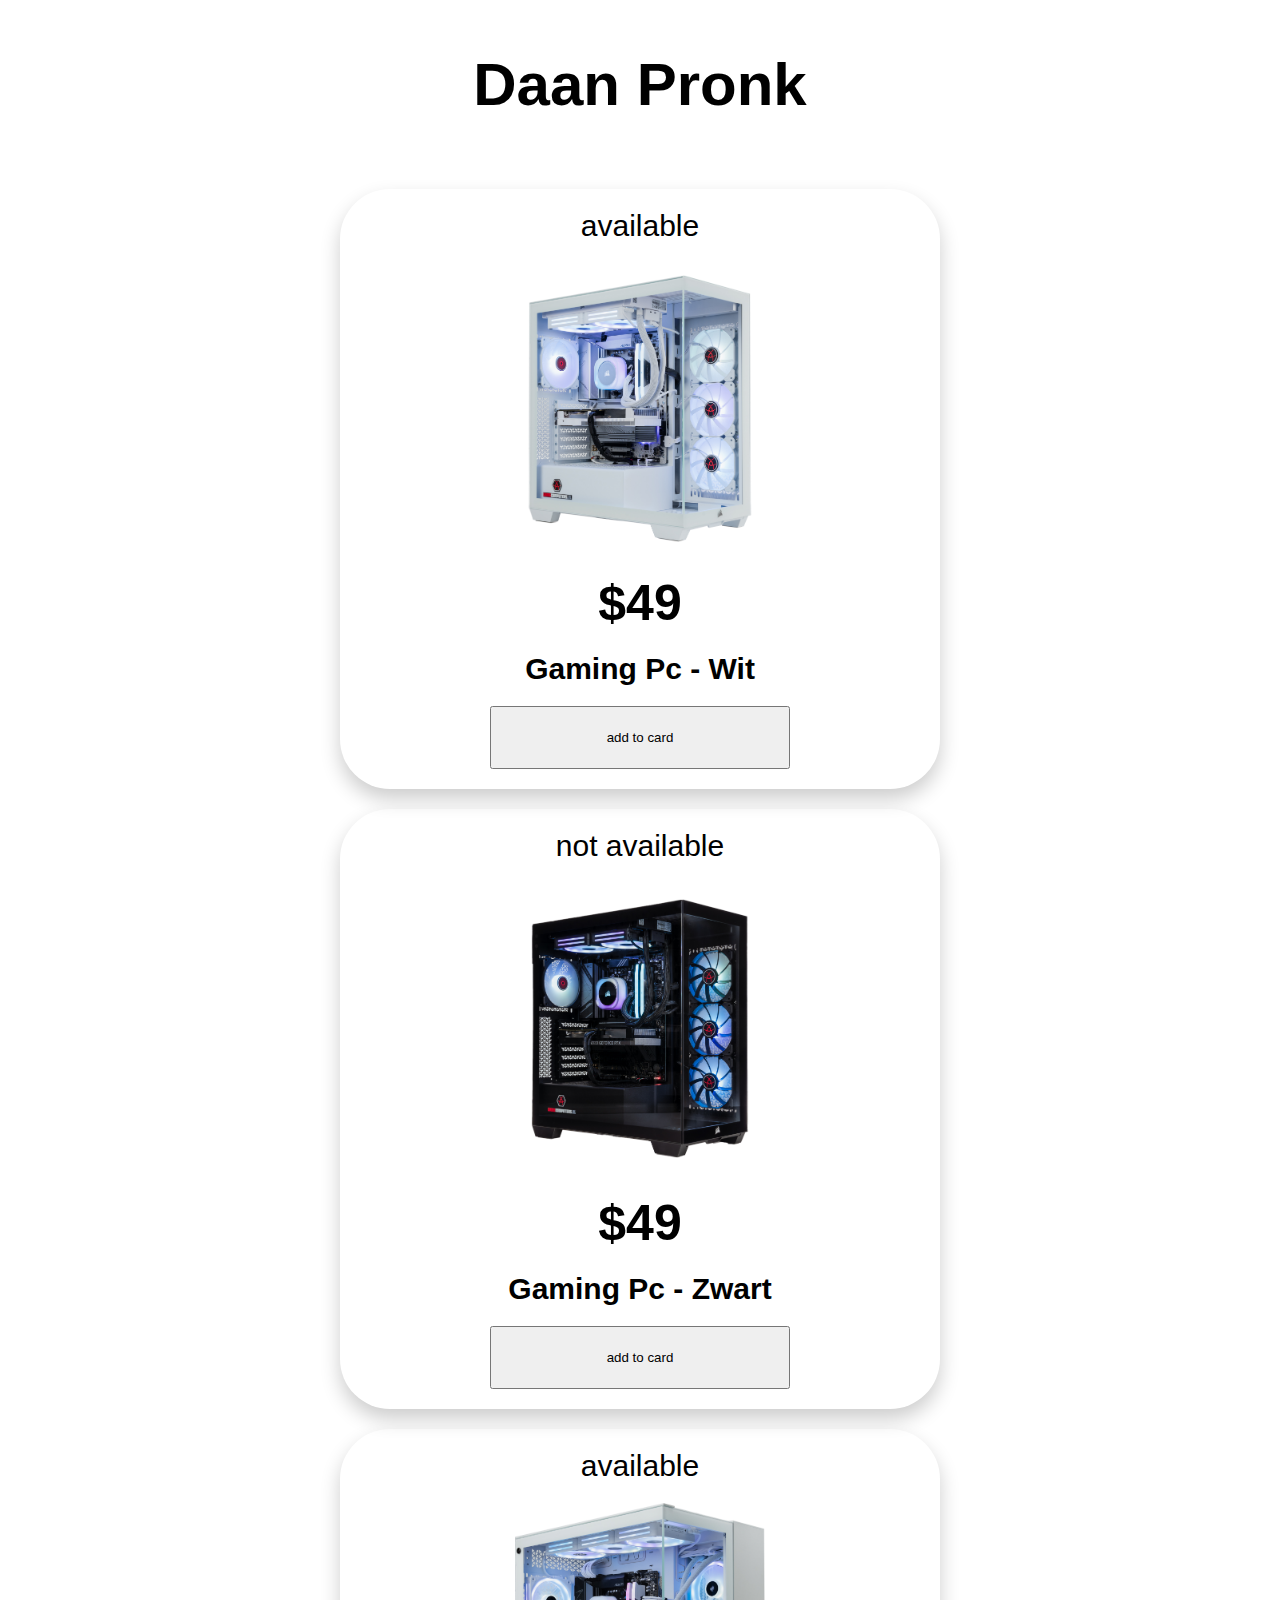
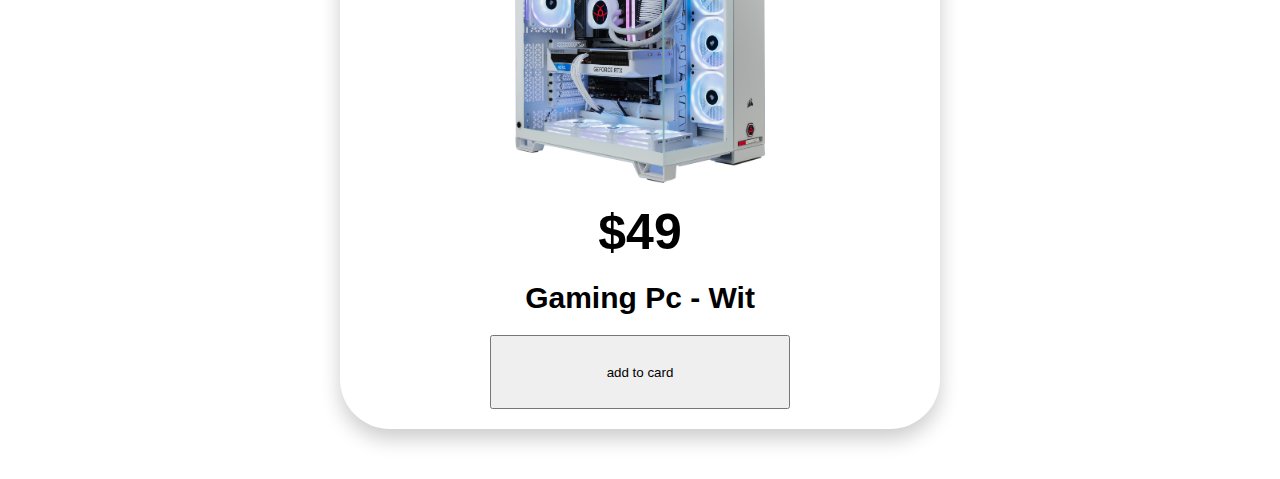
<file: index.html>
<!DOCTYPE html>
<html lang="en">
<head>
    <meta charset="UTF-8">
    <meta name="viewport" content="width=device-width, initial-scale=1.0">
    <title>BEM</title>
    <link rel="stylesheet" href="styles.css">
</head>
<body>
    <header>
        <h1>Daan Pronk</h1>
    </header>
    <div class="product-container">
    <article class="product-container__item item">
        <p class="item__status">available</p>
        <img class="item__img" src="pc1.png" alt="">
        <h2 class="item__price">$49</h2>
        <h2 class="item__name">Gaming Pc - Wit</h2>
        <button class="item__button">add to card</button>
    </article>

    <article class="product-container__item item">
        <p class="item__status">not available</p>
        <img class="item__img" src="pc2.png" alt="">
        <h2 class="item__price">$49</h2>
        <h2 class="item__name">Gaming Pc - Zwart</h2>
        <button class="item__button">add to card</button>
    </article>

    <article class="product-container__item item">
        <p class="item__status">available</p>
        <img class="item__img" src="pc3.png" alt="">
        <h2 class="item__price">$49</h2>
        <h2 class="item__name">Gaming Pc - Wit</h2>
        <button class="item__button">add to card</button>
    </article>
    </div>
</body>
</html>
</file>
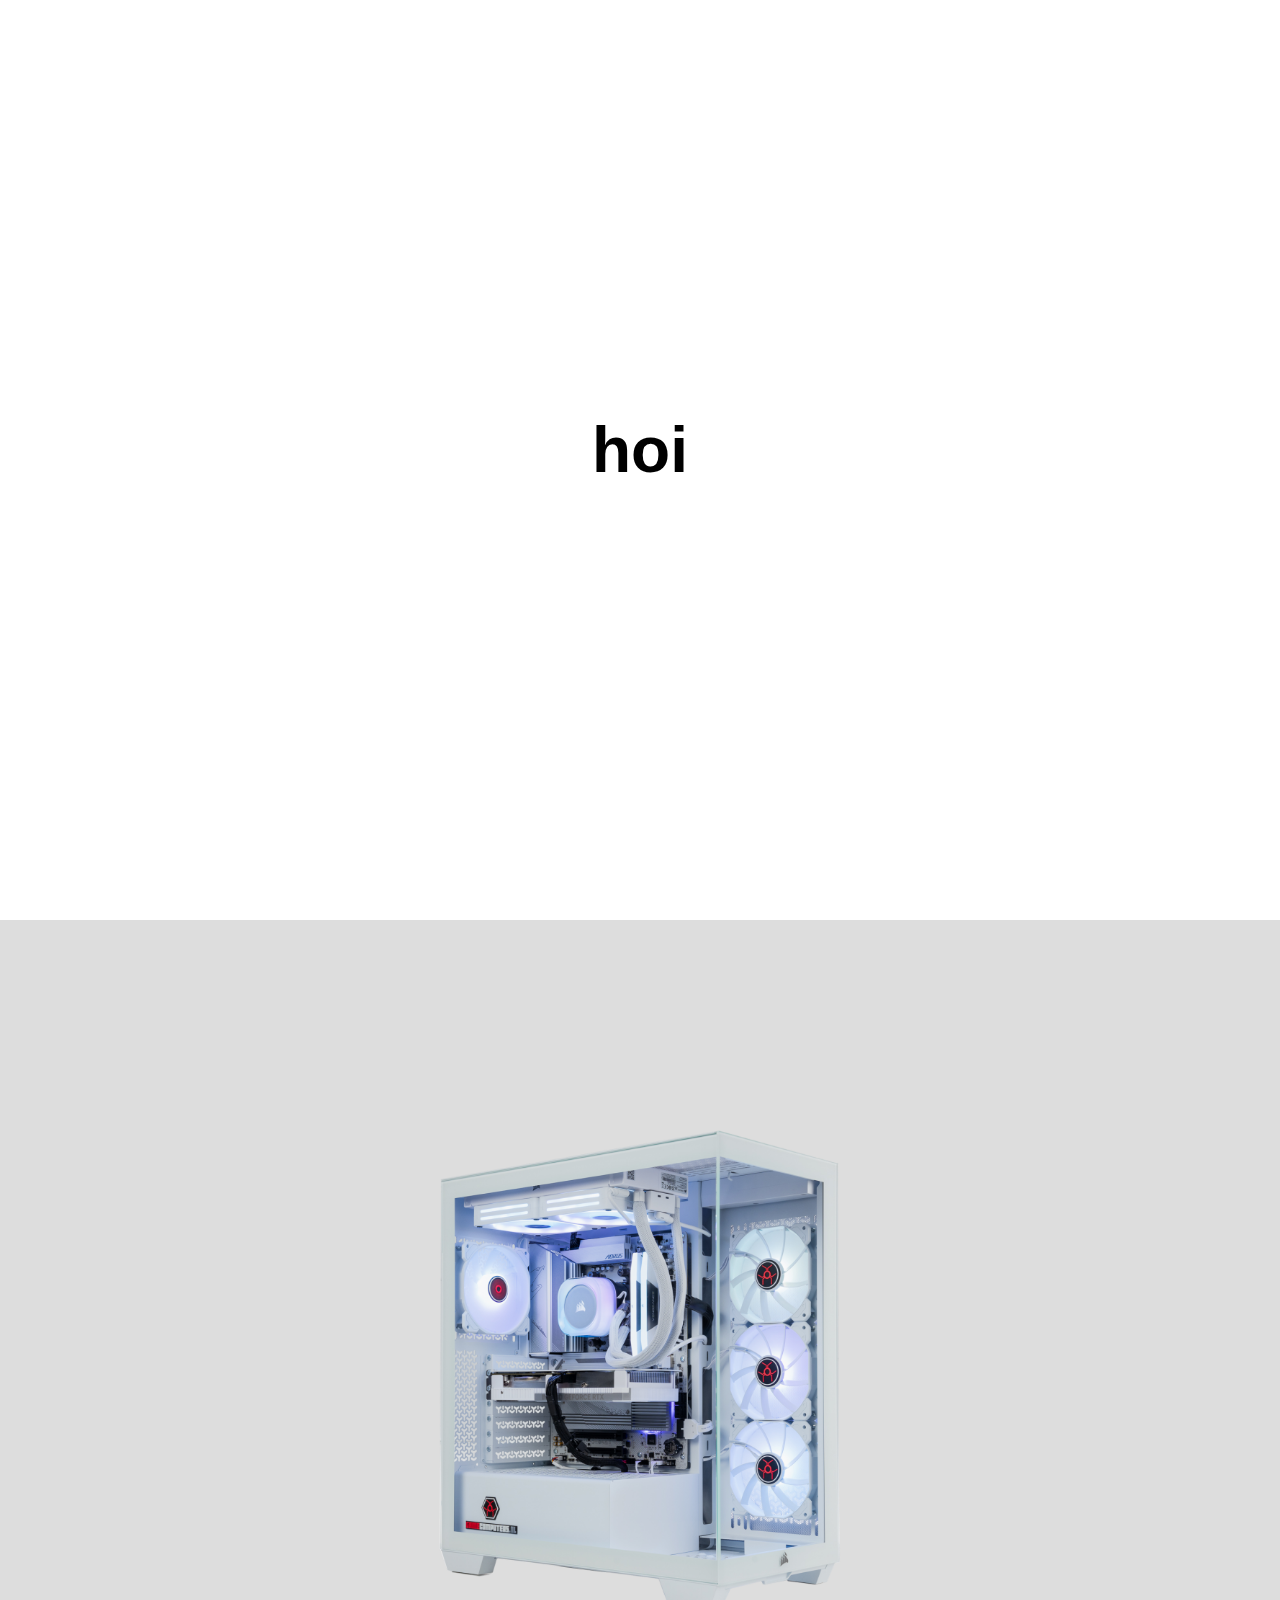
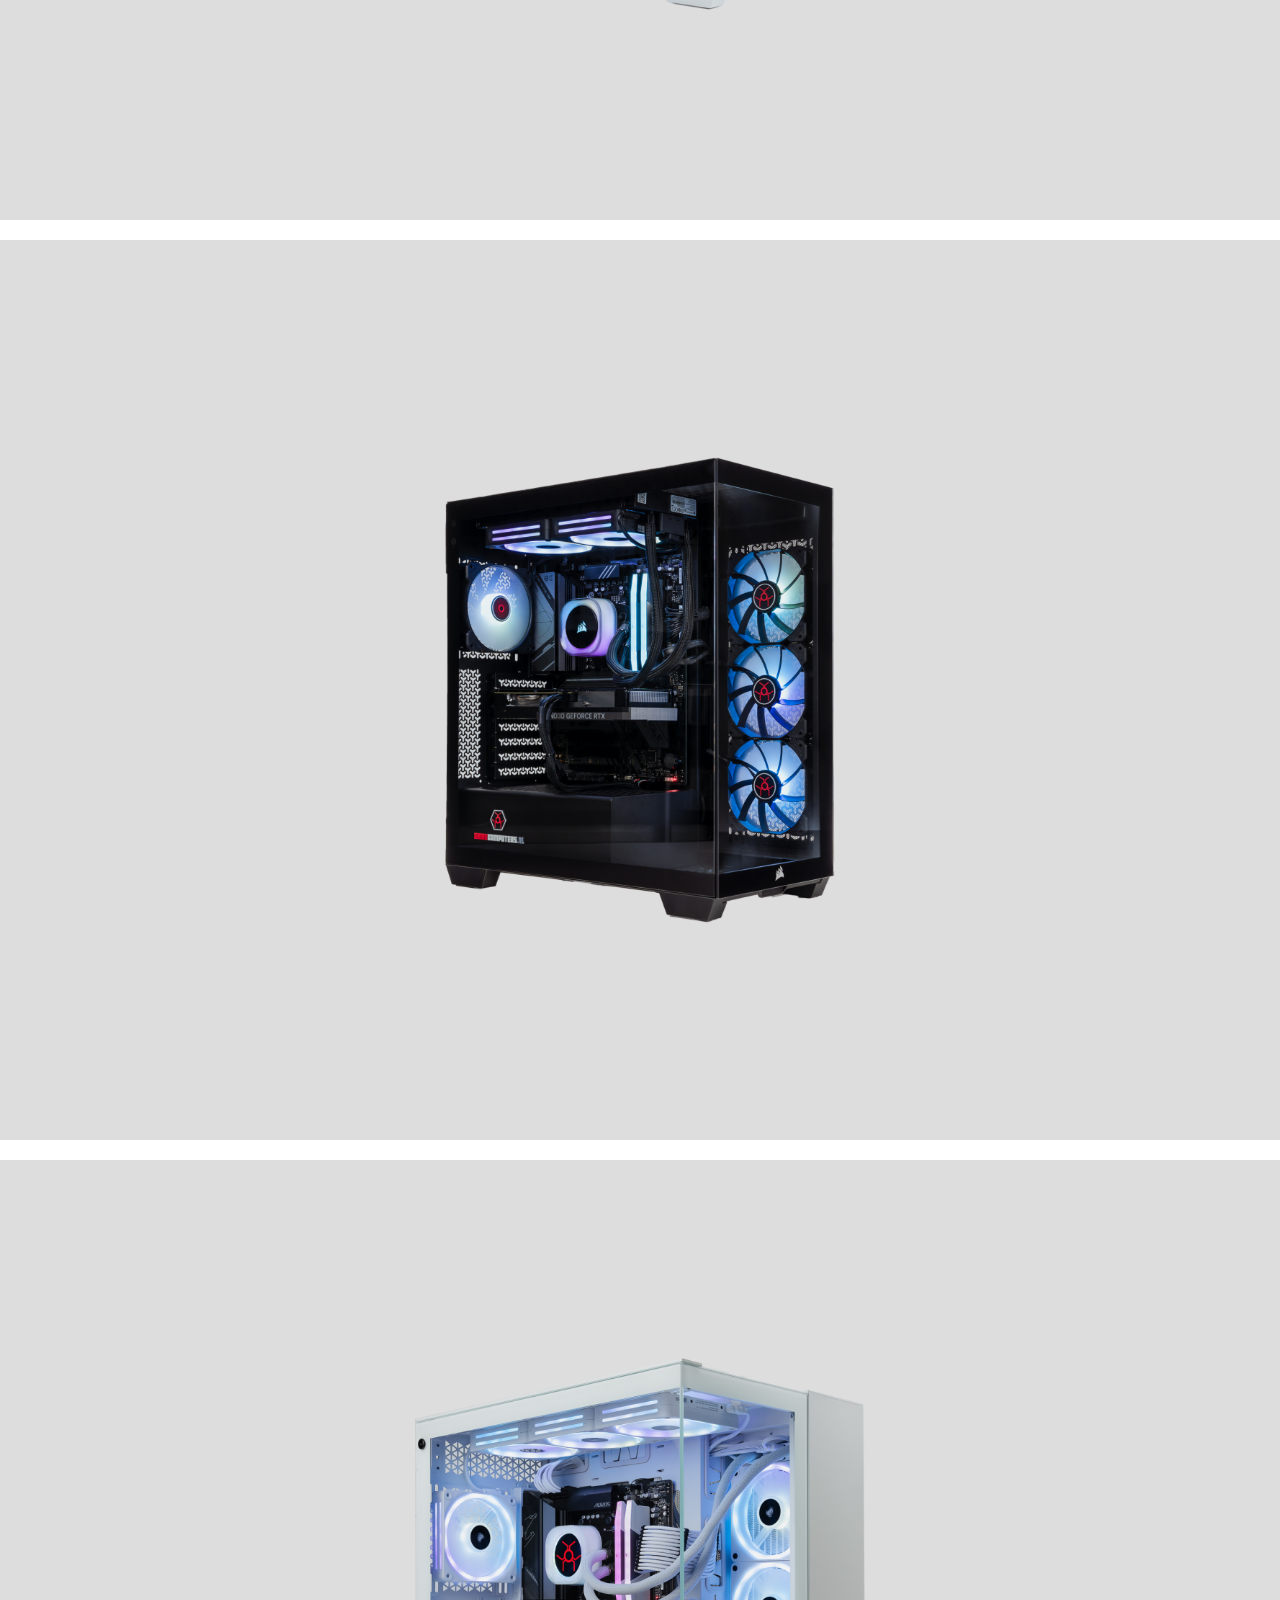
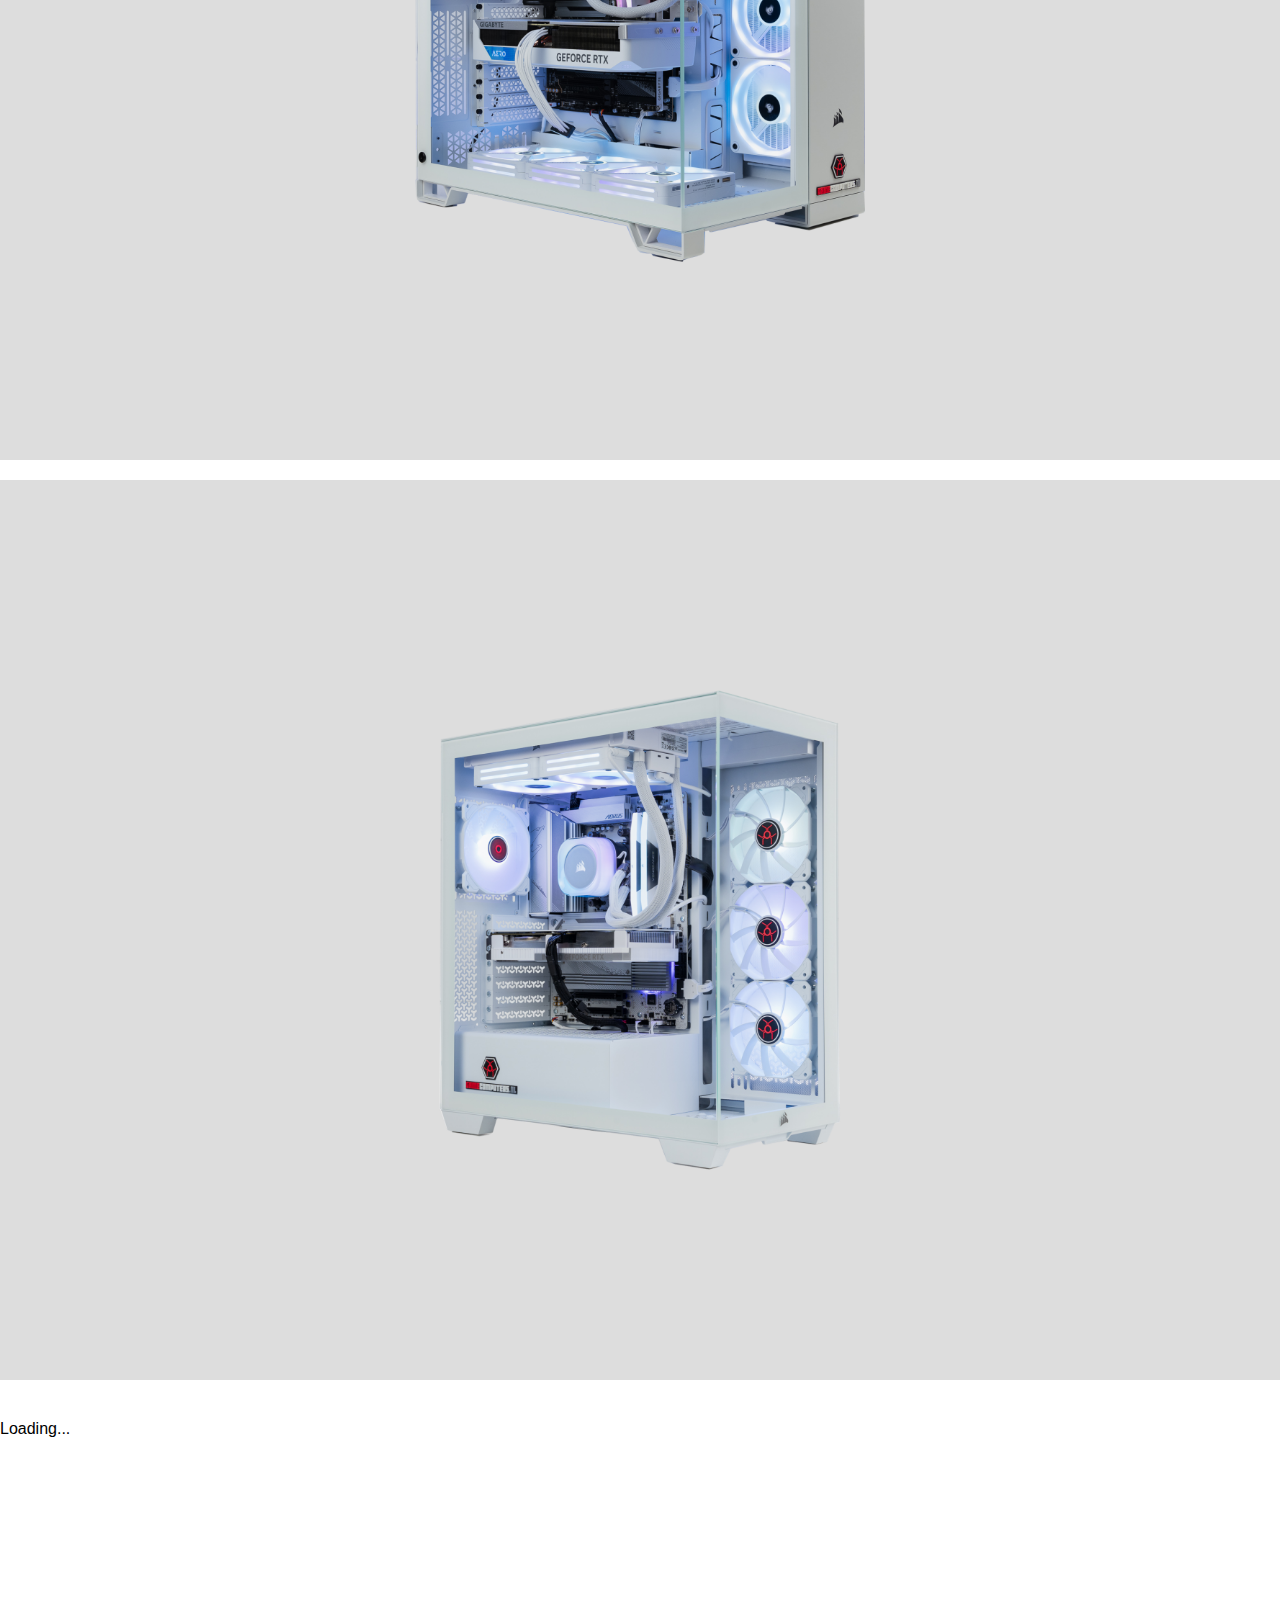
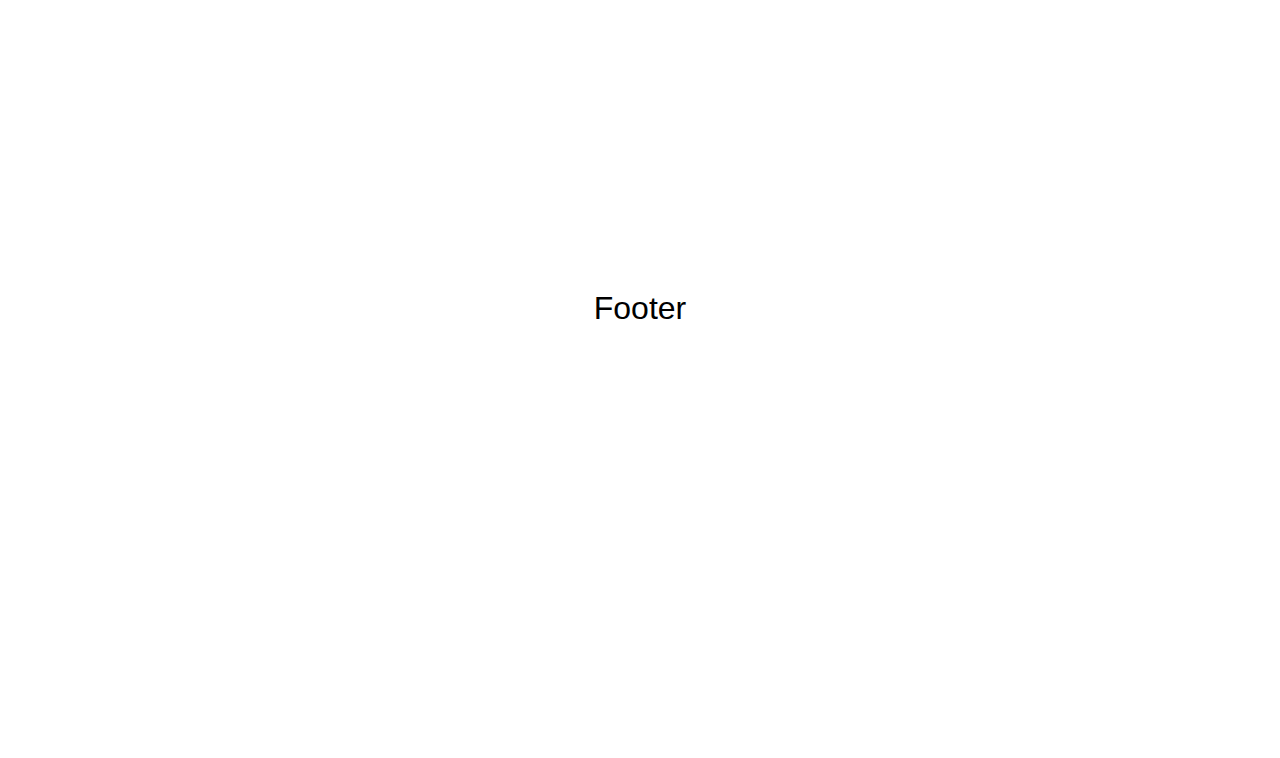
<file: Skill-M4-2/index.html>
<!DOCTYPE html>
<html lang="en">
<head>
  <meta charset="UTF-8" />
  <meta name="viewport" content="width=device-width, initial-scale=1.0"/>
  <title>Lazy Loading + Kleuren</title>
  <link rel="stylesheet" href="styles.css" />
  <script defer src="js/observer.js"></script>
</head>
<body class="no-scroll">

  <header class="section">
    <h1>hoi</h1>
  </header>

<section class="section observe" data-content="Sectie 1 geladen"><img src="images/pc1.png" alt=""></section>
<section class="section observe" data-content="Sectie 2 geladen"><img src="images/pc2.png" alt=""></section>
<section class="section observe" data-content="Sectie 3 geladen"><img src="images/pc3.png" alt=""></section>
<section class="section observe" data-content="Sectie 1 geladen"><img src="images/pc1.png" alt=""></section>
    <div id="root"></div>
    <div id="loading">Loading...</div>
    

  <footer class="section">
    <p>Footer</p>
  </footer>

</body>
</html>
</file>
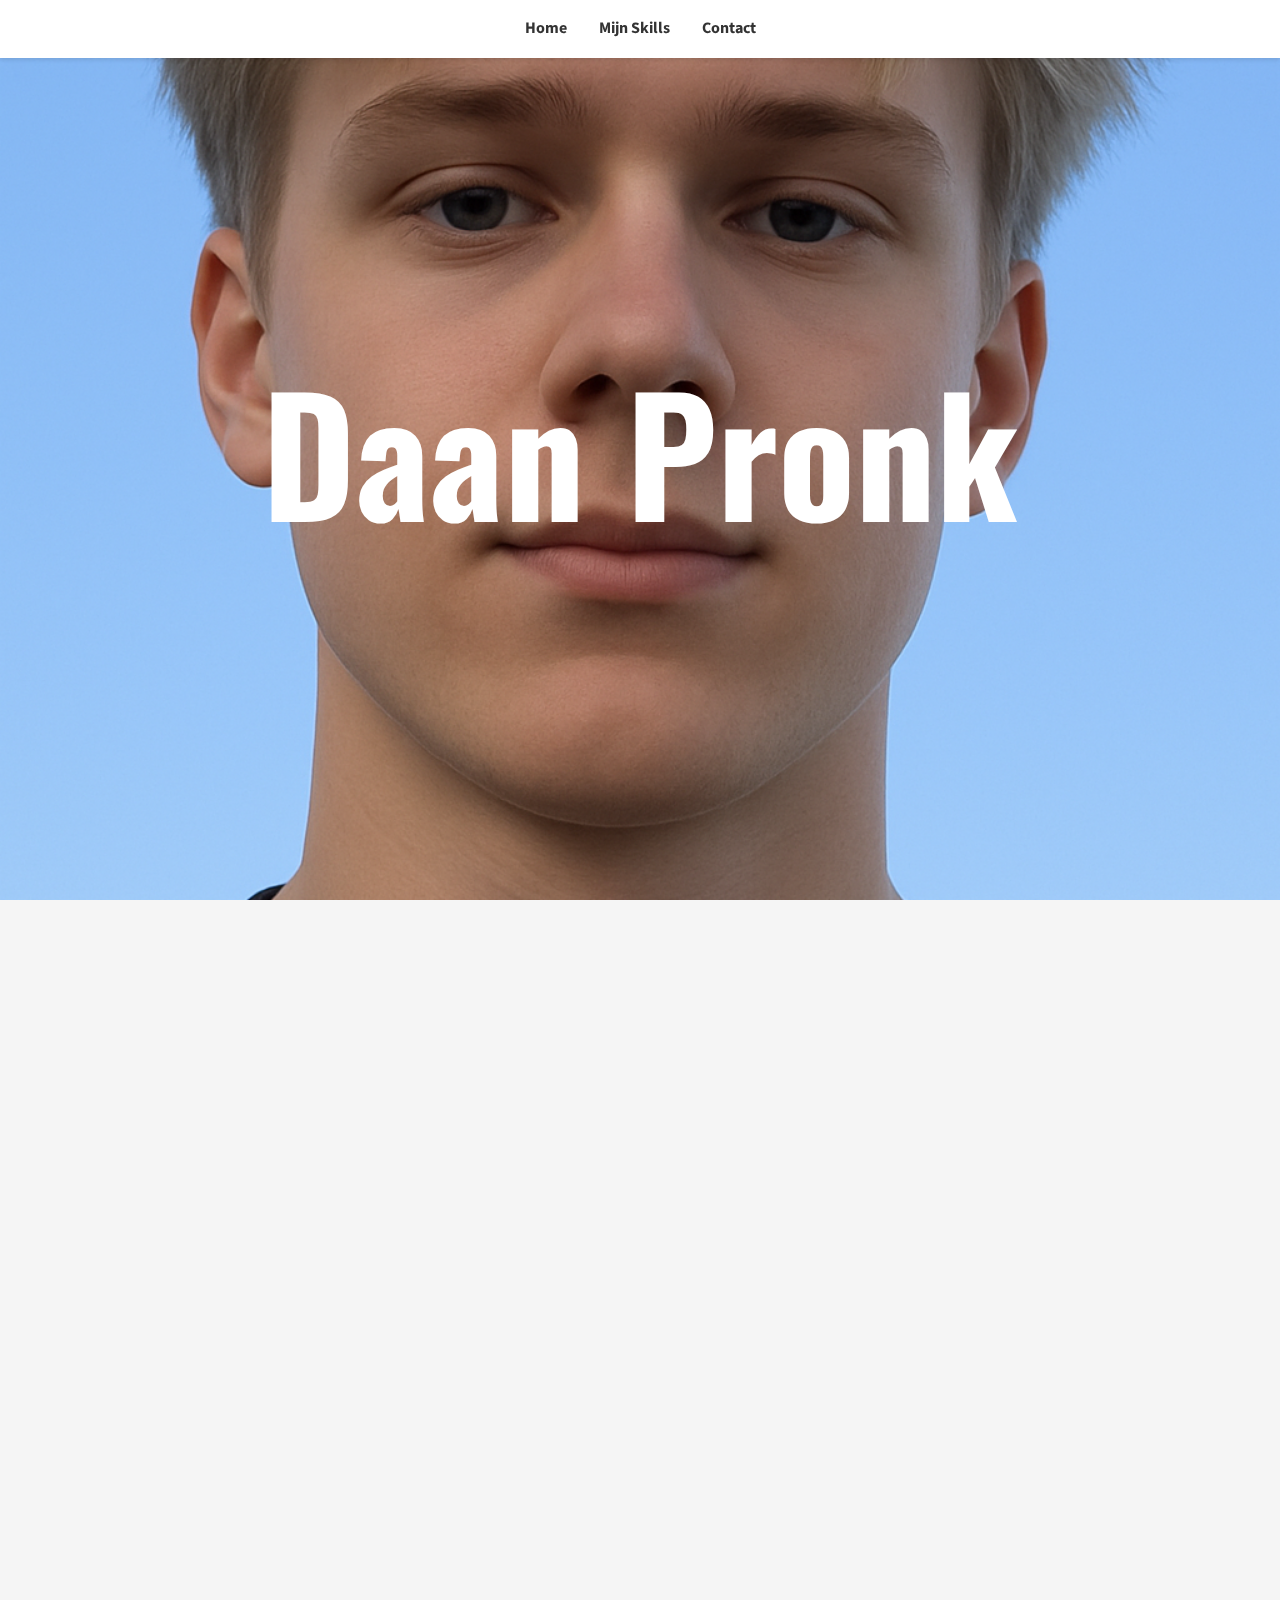
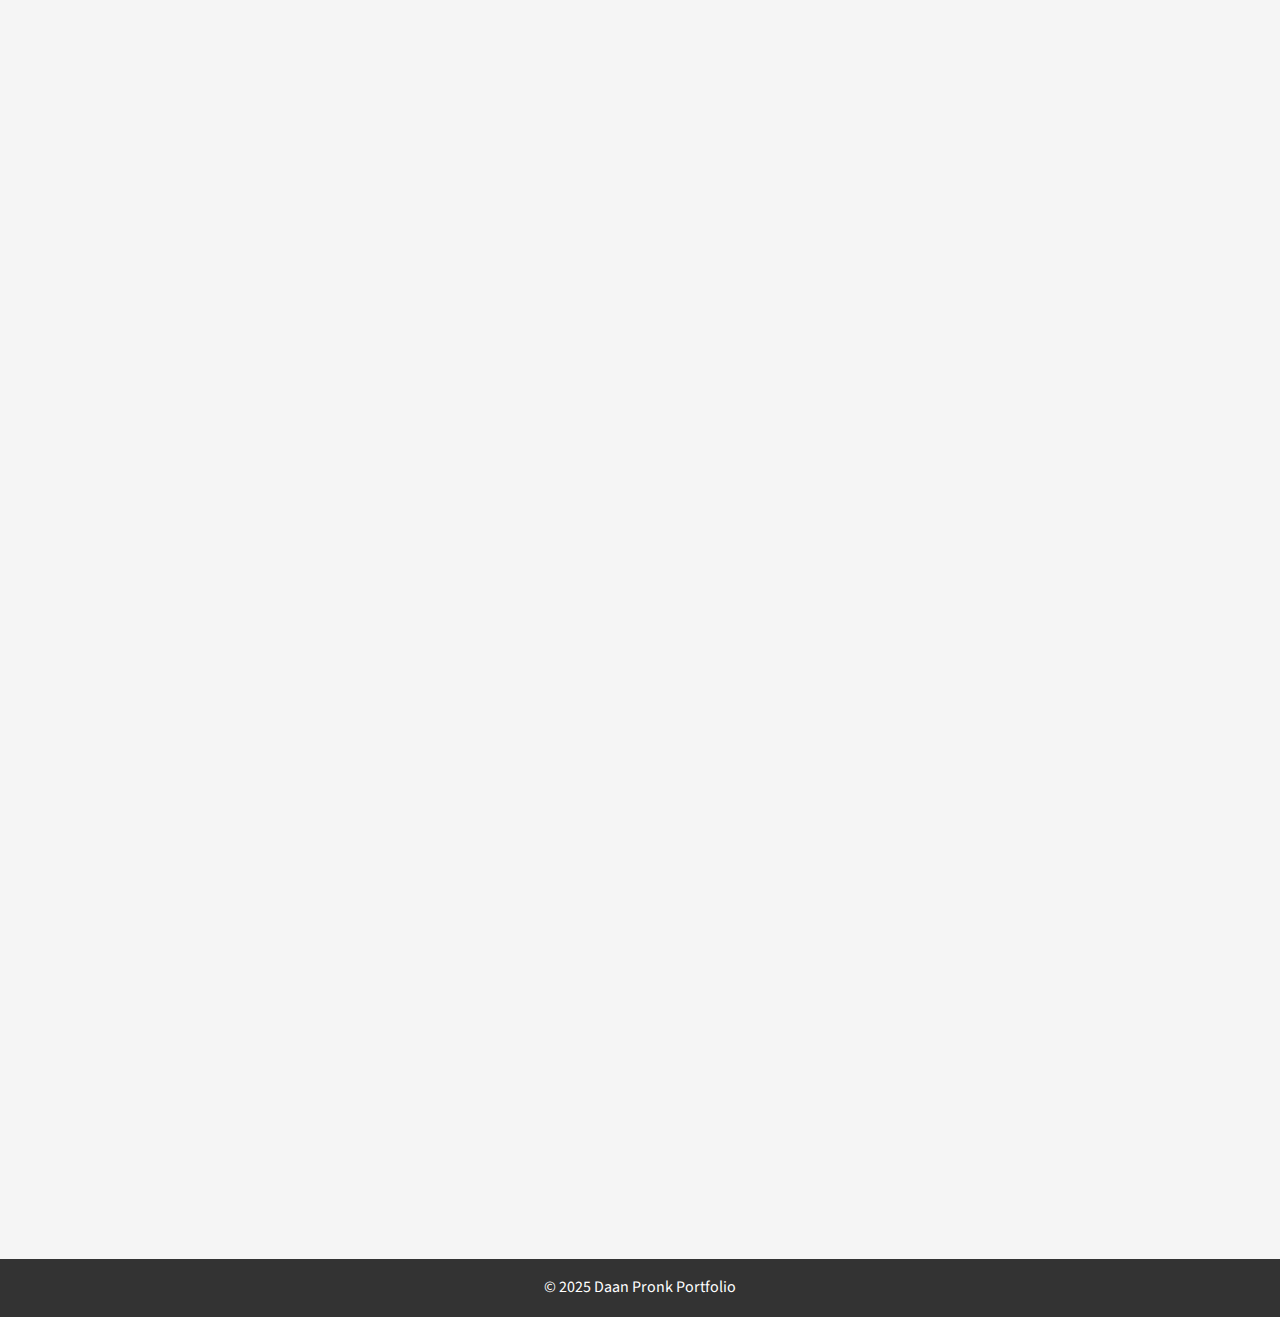
<file: Skill-M4-Onepager/index.html>
<!DOCTYPE html>
<html lang="nl">
<head>
  <meta charset="UTF-8" />
  <meta name="viewport" content="width=device-width, initial-scale=1.0" />
  <title>Daan Pronk - Portfolio</title>
  <link rel="stylesheet" href="css/styles.css" />
  <link href="https://fonts.googleapis.com/css2?family=Oswald:wght@300;400;700&family=Source+Sans+Pro:wght@300;400;600&display=swap" rel="stylesheet">
  <link rel="stylesheet" href="https://cdnjs.cloudflare.com/ajax/libs/font-awesome/6.0.0/css/all.min.css">
</head>
<body>

<header class="header">
  <nav class="nav">
    <ul class="nav__list">
      <li><a class="nav__link" href="#home">Home</a></li>
      <li><a class="nav__link" href="#skills">Mijn Skills</a></li>
      <li><a class="nav__link" href="#contact">Contact</a></li>
    </ul>
  </nav>
</header>

<main class="main">
  <section id="home" class="section section--info observe">
    <h1 class="section__title">Daan Pronk</h1>
  </section>

  <section id="skills" class="section section--skills observe">
    <div class="section__content">
      <img src="img/foto1.png" alt="Skill Afbeelding" class="section__image">
      <div class="section__text">
        <h2 class="section__subtitle">Mijn Skills</h2>
        <p>Ik ben een developer met ervaring in HTML, CSS, PHP en JavaScript. Daarnaast ben ik sportief een sportief persoon. Ik doe graaag fitness en ga vaak naar de sportschool voor mijn gezondheid</p>
      </div>
    </div>
  </section>

  <section id="contact" class="section section--contact observe">
    <div class="contact-container">
      <h2 class="section__subtitle">Mijn contact gegevens</h2>
      <div class="contact-links">
        <a href="https://www.linkedin.com/in/daan-undefined-6827042b9/" target="_blank" class="contact-link">
          <i class="fab fa-linkedin"></i>
          <span>LinkedIn</span>
        </a>
        <a href="https://github.com/gitcommitt" target="_blank" class="contact-link">
          <i class="fab fa-github"></i>
          <span>GitHub</span>
        </a>
        <a href="mailto:38427@ma-web.nl" class="contact-link">
          <i class="fas fa-envelope"></i>
          <span>School mail</span>
        </a>

      </div>
          <div class="email">
            <form class="contact-form">
              <h2 class="form-title">Direct email</h2>

              <div class="form-group">
                <label for="name">Naam</label>
                <input type="text" id="name" name="user_name" required />
              </div>
              <div class="form-group">
                <label for="mail">Email</label>
                <input type="email" id="mail" name="user_email" required />
              </div>
              <div class="form-group">
                <label for="msg">Bericht</label>
                <textarea id="msg" name="user_message" required></textarea>
              </div>
              <div class="form-button">
                <button type="submit">Verzenden</button>
              </div>
            </form>
          </div>
    </div>
  </section>
</main>

<footer class="footer">
  <p class="footer__text">© 2025 Daan Pronk Portfolio</p>
</footer>

<script defer src="js/main.js"></script>
</body>
</html>
</file>
<file: styles.css>
*{
    padding: 0;
    margin: 0;
    box-sizing: border-box;
    font-family: 'NewFont', sans-serif;
}

html{
    font-size: 62.5%;
}

header {
    text-align: center;
    width: 100%;
    top: 0;
    left: 50%;
    font-weight: bold;
    margin-top: 5rem;
}

body{
    font-size: 3rem;
    background: #ffffff;
    display: flex; 
    gap: 2rem;
    justify-content: center;
    align-items: center;
    min-height: 100vh;
    flex-wrap: wrap;
}

.product-container {
    display: flex;
    flex-wrap: wrap;
    gap: 2rem;
    justify-content: center;
    margin: 5rem;
}

.product-container__item {
    max-width: 60rem;
    min-width: 60rem;
    height: 60rem;
    border-radius: 5rem;
    box-shadow: 0rem 1rem 2rem 0 rgba(0,0,0,0.2);
    display: flex;
    flex-direction: column;
    align-items: center;
    justify-content: center;
    text-align: center;
    padding: 2rem;
    gap: 2rem;
}

.item__status{

}

.item__img{
    max-width: 25rem;
}

.item__price{
    font-size: 5rem;
}

.item__name{
    font-size: 3rem;
}

.item__button{
    width: 30rem;
    height: 10rem;
}
</file>
<file: Skill-M4-2/styles.css>
body {
  margin: 0;
  font-family: sans-serif;
  display: flex;
  flex-direction: column;
  gap: 20px;
}

.section {
  height: 100vh;
  display: flex;
  align-items: center;
  justify-content: center;
  font-size: 2rem;
  transition: background-color 0.5s, color 0.5s;
}


.observe {
  background-color: #ddd;
  color: transparent;
}


.observe.loading {
  background-color: #ffeaa7;
}


.observe.loaded {
  color: black;
}


.observe.visible {
  background-color: #a8e6cf;
}


.observe.loaded:not(.visible) {
  background-color: #ffcccb;
}


body.noscroll {
  overflow: hidden;
}

img {
  max-width: 50vh;
  height: auto;
}
</file>
<file: Skill-M4-Onepager/css/styles.css>
:root {
  --main-bg: #f5f5f5;
  --accent: #3b8595;
  --dark: #333;
  --light: #fff;
  --font-primary: 'Oswald', sans-serif;
  --font-secondary: 'Source Sans Pro', sans-serif;
  --transition-fast: 0.3s ease-in-out;
}

* {
  margin: 0;
  padding: 0;
  box-sizing: border-box;
  scroll-behavior: smooth;
}

body {
  font-family: var(--font-secondary);
  background-color: var(--main-bg);
  color: var(--dark);
  line-height: 1.6;
}

.header {
  position: fixed;
  width: 100%;
  top: 0;
  background: var(--light);
  z-index: 1000;
  box-shadow: 0 2px 4px rgba(0,0,0,0.1);
}

.nav__list {
  list-style: none;
  display: flex;
  justify-content: center;
  padding: 1rem;
  gap: 2rem;
}

.nav__link {
  text-decoration: none;
  color: var(--dark);
  font-weight: bold;
  transition: color var(--transition-fast);
}

.nav__link:hover {
  color: var(--accent);
}

.main {
  display: grid;
  grid-template-columns: 1fr;
  gap: 0;
}

.section {
  min-height: 100vh;
  padding: 5rem 2rem;
  display: flex;
  align-items: center;
  justify-content: center;
}

.section--info {
  background-image: url("../img/foto_zelf1.png");
  background-size: cover;
  background-position: center;
  color: grey;
  text-align: center;
}

.section__title {
  font-family: var(--font-primary);
  font-size: 10rem;
  color: white;
}

.section--skills .section__content {
  display: flex;
  flex-direction: row;
  gap: 2rem;
  max-width: 1000px;
  align-items: center;
}

.section--skills {
  background-image: url("../img/foto2.png");
  background-size: cover;
  background-position: center;
  color: rgb(0, 0, 0);
  text-align: center;
}

.section__image {
  max-width: 100%;
  height: auto;
  flex: 1;
}

.section__text {
  flex: 1;
  background-color: grey;
  border-radius: 4px;
  padding: 0.75rem;
  min-width: 50%;
}

.section__subtitle {
  font-family: var(--font-primary);
  font-size: 2rem;
  margin-bottom: 1rem;
}

.section__subtitle2{
    font-family: var(--font-primary);
  font-size: 2rem;
  margin-bottom: 1rem;
  margin-top: 10%;
}


.section--contact{
  background-image: url("../img/foto3.png");
  background-size: cover;
  background-position: center;
  color: grey;
  text-align: center;
}
.section--contact .form {
  display: flex;
  flex-direction: column;
  gap: 1rem;
  width: 100%;
  max-width: 500px;
}

.form__input,
.form__textarea {
  padding: 0.75rem;
  border: 1px solid #ccc;
  font-family: var(--font-secondary);
  border-radius: 4px;
  font-size: 1rem;
}

.email{
  align-items: center;
}

.form__textarea {
  height: 150px;
}

.form__button {
  background: var(--accent);
  color: var(--light);
  border: none;
  padding: 0.75rem;
  cursor: pointer;
  font-size: 1rem;
  transition: background var(--transition-fast);
}

.form__button:hover {
  background: #2e6e7b;
}

.footer {
  background: var(--dark);
  color: var(--light);
  text-align: center;
  padding: 1rem;
}

.observe {
  opacity: 0;
  transform: translateY(50px);
  transition: all 0.8s ease-in-out;
}

.observe.visible {
  opacity: 1;
  transform: translateY(0);
}

.contact-container {
  background-color: rgba(255, 255, 255, 0.9);
  padding: 2rem;
  border-radius: 10px;
  max-width: 800px;
  width: 90%;
}

.contact-links {
  display: grid;
  grid-template-columns: repeat(auto-fit, minmax(200px, 1fr));
  gap: 1.5rem;
  margin-top: 2rem;
}

.contact-link {
  display: flex;
  flex-direction: column;
  align-items: center;
  justify-content: center;
  padding: 1.5rem;
  background-color: var(--light);
  border-radius: 8px;
  text-decoration: none;
  color: var(--dark);
  transition: all var(--transition-fast);
  box-shadow: 0 4px 6px rgba(0, 0, 0, 0.1);
}

.contact-link:hover {
  transform: translateY(-5px);
  box-shadow: 0 6px 12px rgba(0, 0, 0, 0.15);
  color: var(--accent);
}

.contact-link i {
  font-size: 2.5rem;
  margin-bottom: 1rem;
}

.contact-link span {
  font-size: 1.1rem;
  font-weight: 600;
}

.contact-form {
  min-width: 90%;
  margin: 0 auto;
  background: #fff;
  padding: 2rem;
  border-radius: 12px;
  box-shadow: 0 4px 20px rgba(0, 0, 0, 0.1);
  margin-top: 10%;
}

.form-title {
  font-size: 1.8rem;
  margin-bottom: 1.5rem;
  color: #333;
  text-align: center;
}

.form-group {
  margin-bottom: 1.2rem;
}

.form-group label {
  display: block;
  margin-bottom: 0.4rem;
  font-weight: 500;
  color: #444;
}

.form-group input,
.form-group textarea {
  width: 100%;
  padding: 0.75rem;
  border: 1px solid #ccc;
  border-radius: 8px;
  font-size: 1rem;
  box-sizing: border-box;
}

.form-group textarea {
  resize: none;
  min-height: 120px;
}

.form-button {
  text-align: center;
}

.form-button button {
  background-color: #333333;
  color: #fff;
  padding: 0.75rem 1.5rem;
  font-size: 1rem;
  border: none;
  border-radius: 8px;
  cursor: pointer;
  transition: background 0.3s ease;
}

.form-button button:hover {
  background-color: #525151;
}


@media (max-width: 600px) {
  .contact-links {
    grid-template-columns: 1fr;
  }
  
  .contact-link {
    flex-direction: row;
    justify-content: flex-start;
    gap: 1rem;
    padding: 1rem;
  }
  
  .contact-link i {
    margin-bottom: 0;
    font-size: 1.5rem;
  }
}

@media (max-width: 1250px) {
  .section--skills .section__content {
    flex-direction: column;
  }
  
  .section__title {
    font-size: 5rem;
  }
  
  .section--info,
  .section--skills,
  .section--contact {
    padding: 3rem 1rem;
  }
  
  .nav__list {
    gap: 1rem;
    padding: 0.5rem;
  }
}
</file>
